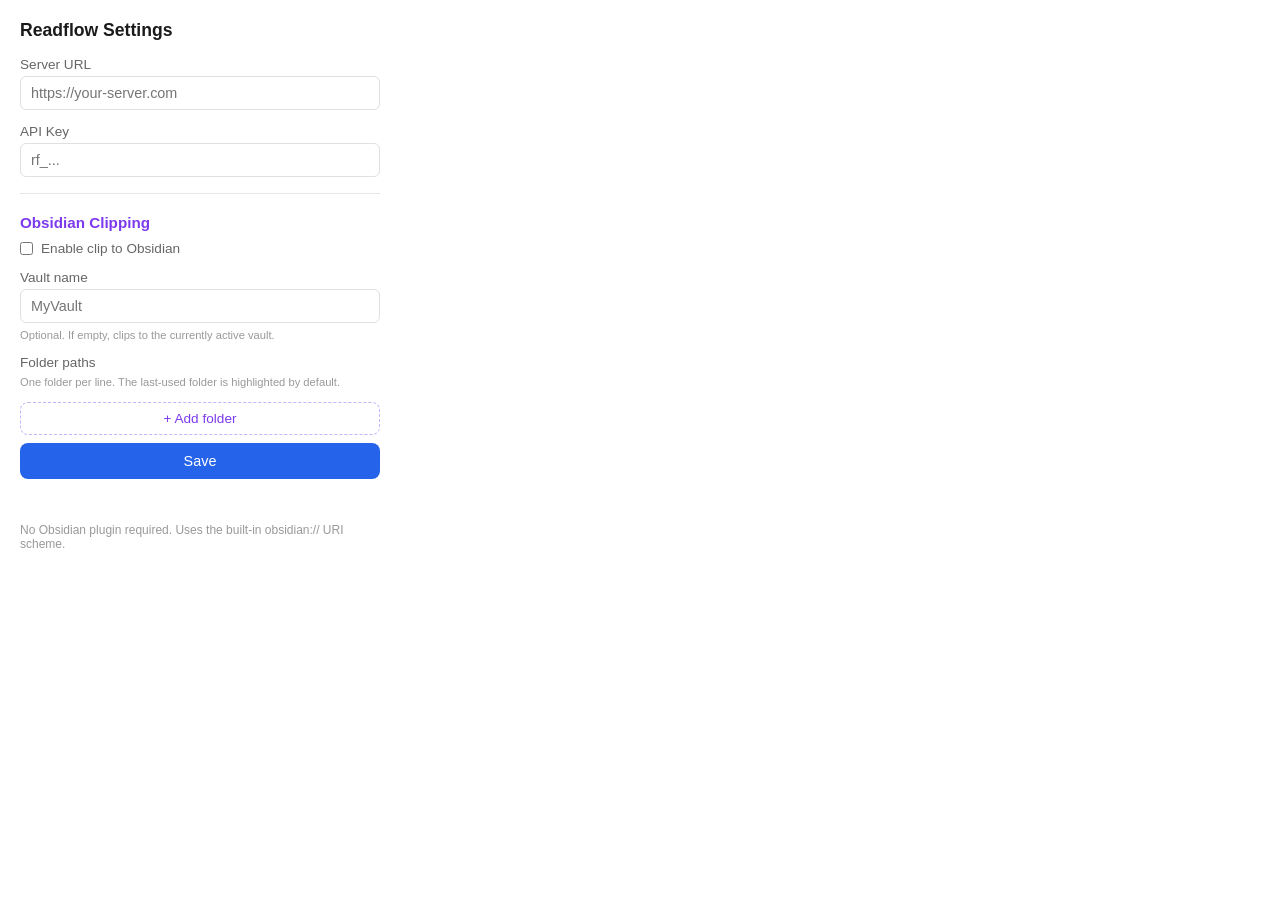
<file: extension/options.html>
<!DOCTYPE html>
<html>
<head>
  <meta charset="utf-8">
  <style>
    body {
      width: 360px;
      padding: 20px;
      font-family: -apple-system, BlinkMacSystemFont, "Segoe UI", Roboto, sans-serif;
      margin: 0;
      background: #fff;
      color: #1a1a1a;
    }
    @media (prefers-color-scheme: dark) {
      body { background: #1f2937; color: #f3f4f6; }
      input { background: #374151; color: #f3f4f6; border-color: #4b5563; }
      .hint { color: #9ca3af; }
      .folder-row button { color: #9ca3af; }
      .folder-row button:hover { color: #fca5a5; }
    }
    h2 { margin: 0 0 16px; font-size: 1.1rem; }
    h3 { margin: 20px 0 10px; font-size: 0.95rem; color: #7c3aed; }
    hr { border: none; border-top: 1px solid #e5e7eb; margin: 16px 0; }
    @media (prefers-color-scheme: dark) {
      hr { border-color: #4b5563; }
      h3 { color: #a78bfa; }
    }
    label {
      display: flex;
      flex-direction: column;
      gap: 4px;
      margin-bottom: 14px;
      font-size: 0.85rem;
      color: #666;
    }
    .checkbox-label {
      flex-direction: row;
      align-items: center;
      gap: 8px;
    }
    .checkbox-label input[type="checkbox"] {
      width: auto;
      margin: 0;
    }
    input {
      padding: 8px 10px;
      border: 1px solid #e0e0e0;
      border-radius: 6px;
      font-size: 0.9rem;
      font-family: inherit;
    }
    input:focus {
      outline: none;
      border-color: #2563eb;
      box-shadow: 0 0 0 2px rgba(37, 99, 235, 0.2);
    }
    button {
      padding: 10px;
      background: #2563eb;
      color: #fff;
      border: none;
      border-radius: 8px;
      font-size: 0.9rem;
      cursor: pointer;
      font-weight: 500;
    }
    button:hover { background: #1d4ed8; }
    .hint {
      font-size: 0.7rem;
      color: #999;
      margin-top: 2px;
    }
    .note {
      font-size: 0.75rem;
      color: #999;
      margin-top: 16px;
    }
    .status { min-height: 20px; margin-top: 8px; font-size: 0.8rem; text-align: center; }
    .status-err { color: #dc2626; }
    .status-ok { color: #059669; }
    #save-btn {
      width: 100%;
      margin-top: 8px;
    }
    .folder-list {
      margin-bottom: 14px;
    }
    .folder-row {
      display: flex;
      gap: 6px;
      align-items: center;
      margin-bottom: 6px;
    }
    .folder-row input {
      flex: 1;
      margin-bottom: 0;
    }
    .folder-row button {
      padding: 6px 10px;
      background: none;
      color: #999;
      border: 1px solid #e0e0e0;
      border-radius: 6px;
      font-size: 0.85rem;
      line-height: 1;
      min-width: 28px;
    }
    .folder-row button:hover {
      background: #fee2e2;
      color: #dc2626;
      border-color: #fecaca;
    }
    .folder-row button:disabled {
      opacity: 0.3;
      cursor: not-allowed;
    }
    #add-folder-btn {
      width: 100%;
      background: none;
      color: #7c3aed;
      border: 1px dashed #c4b5fd;
      font-size: 0.85rem;
      padding: 8px;
    }
    #add-folder-btn:hover {
      background: #f5f3ff;
      border-color: #7c3aed;
    }
  </style>
</head>
<body>
  <h2>Readflow Settings</h2>
  <label>
    Server URL
    <input type="text" id="serverUrl" placeholder="https://your-server.com">
  </label>
  <label>
    API Key
    <input type="text" id="apiKey" placeholder="rf_...">
  </label>

  <hr>

  <h3>Obsidian Clipping</h3>
  <label class="checkbox-label">
    <input type="checkbox" id="obsidianEnabled">
    Enable clip to Obsidian
  </label>
  <label>
    Vault name
    <input type="text" id="obsidianVault" placeholder="MyVault">
    <span class="hint">Optional. If empty, clips to the currently active vault.</span>
  </label>
  <label>
    Folder paths
    <span class="hint">One folder per line. The last-used folder is highlighted by default.</span>
  </label>
  <div class="folder-list" id="folder-list"></div>
  <button id="add-folder-btn">+ Add folder</button>

  <button id="save-btn">Save</button>
  <div id="save-status" class="status" role="status"></div>
  <div class="note">
    No Obsidian plugin required. Uses the built-in obsidian:// URI scheme.
  </div>

  <script src="options.js"></script>
</body>
</html>
</file>
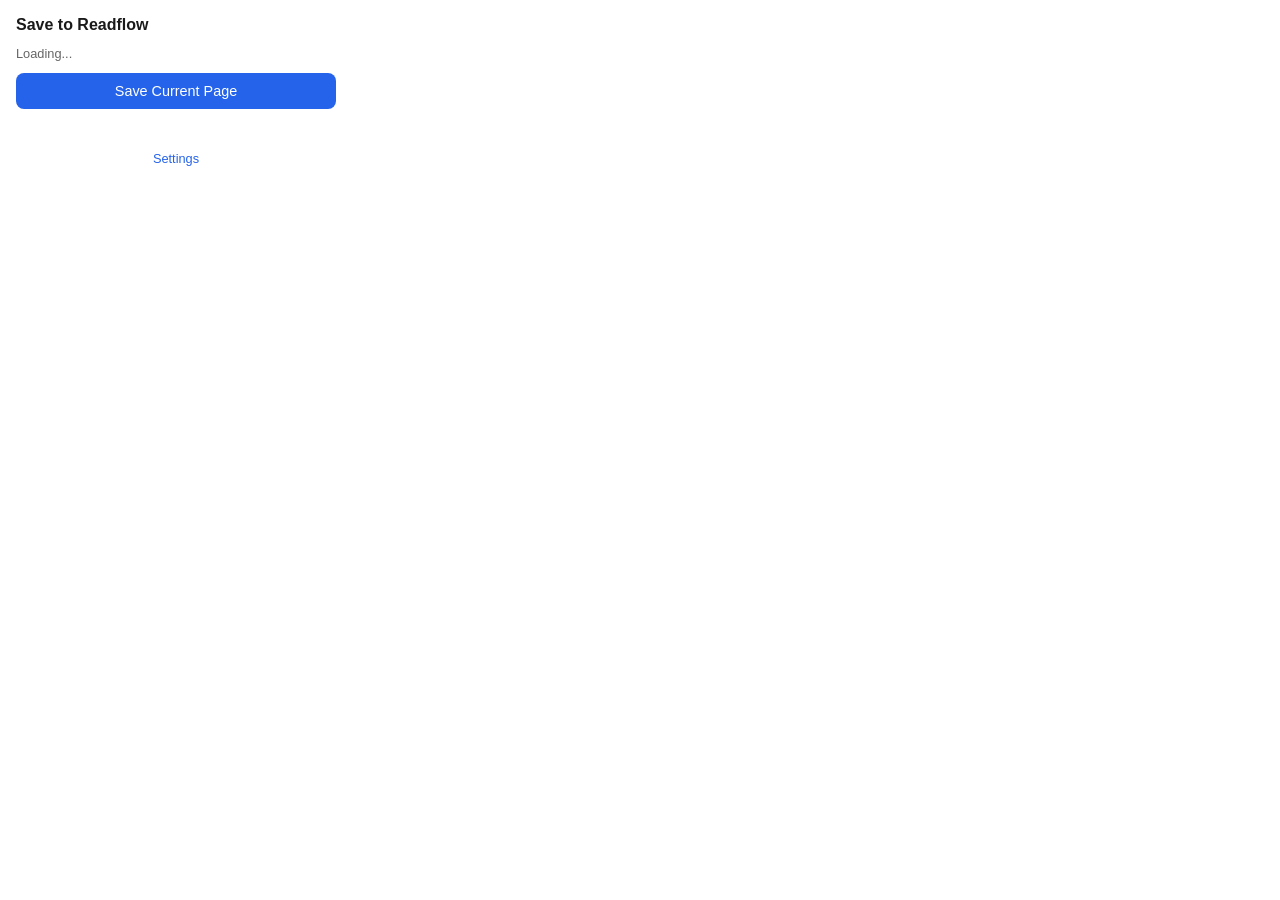
<file: extension/popup.html>
<!DOCTYPE html>
<html>
<head>
  <meta charset="utf-8">
  <style>
    body {
      width: 320px;
      padding: 16px;
      font-family: -apple-system, BlinkMacSystemFont, "Segoe UI", Roboto, sans-serif;
      margin: 0;
      background: #fff;
      color: #1a1a1a;
    }
    @media (prefers-color-scheme: dark) {
      body { background: #1f2937; color: #f3f4f6; }
      input { background: #374151; color: #f3f4f6; border-color: #4b5563; }
      .status-ok { color: #10b981; }
      .section-title { color: #a78bfa; }
      hr { border-color: #4b5563; }
    }
    h2 { margin: 0 0 12px; font-size: 1rem; }
    .info { font-size: 0.8rem; color: #666; margin-bottom: 12px; word-break: break-all; }
    button {
      width: 100%;
      padding: 10px;
      background: #2563eb;
      color: #fff;
      border: none;
      border-radius: 8px;
      font-size: 0.9rem;
      cursor: pointer;
      font-weight: 500;
    }
    button:hover { background: #1d4ed8; }
    button:disabled { opacity: 0.5; cursor: not-allowed; }
    .btn-obsidian {
      background: #7c3aed;
    }
    .btn-obsidian:hover {
      background: #6d28d9;
    }
    .status { margin-top: 10px; font-size: 0.85rem; text-align: center; min-height: 20px; }
    .status-ok { color: #10b981; }
    .status-err { color: #dc2626; }
    .folder-btn {
      display: block;
      width: 100%;
      padding: 8px 12px;
      margin-bottom: 6px;
      background: #fff;
      color: #7c3aed;
      border: 1px solid #c4b5fd;
      border-radius: 8px;
      font-size: 0.85rem;
      font-weight: 500;
    }
    .folder-btn:hover { background: #f5f3ff; }
    .folder-btn.active {
      background: #7c3aed;
      color: #fff;
      border-color: #7c3aed;
    }
    .folder-btn.active:hover { background: #6d28d9; }
    .folder-btn:disabled { opacity: 0.5; cursor: not-allowed; }
    .settings-link {
      display: block;
      text-align: center;
      margin-top: 12px;
      font-size: 0.8rem;
      color: #2563eb;
      text-decoration: none;
    }
    .section-title {
      font-size: 0.8rem;
      color: #7c3aed;
      font-weight: 600;
      margin: 14px 0 6px;
    }
    hr {
      border: none;
      border-top: 1px solid #e5e7eb;
      margin: 12px 0;
    }
    #obsidian-section {
      display: none;
    }
  </style>
</head>
<body>
  <h2>Save to Readflow</h2>
  <div class="info" id="page-info">Loading...</div>
  <button id="save-btn">Save Current Page</button>
  <div class="status" id="save-status"></div>

  <div id="obsidian-section">
    <hr>
    <div class="section-title">Obsidian</div>
    <div id="folder-buttons"></div>
    <div class="status" id="clip-status"></div>
  </div>

  <a class="settings-link" href="#" id="open-options">Settings</a>

  <script src="popup.js"></script>
</body>
</html>
</file>
